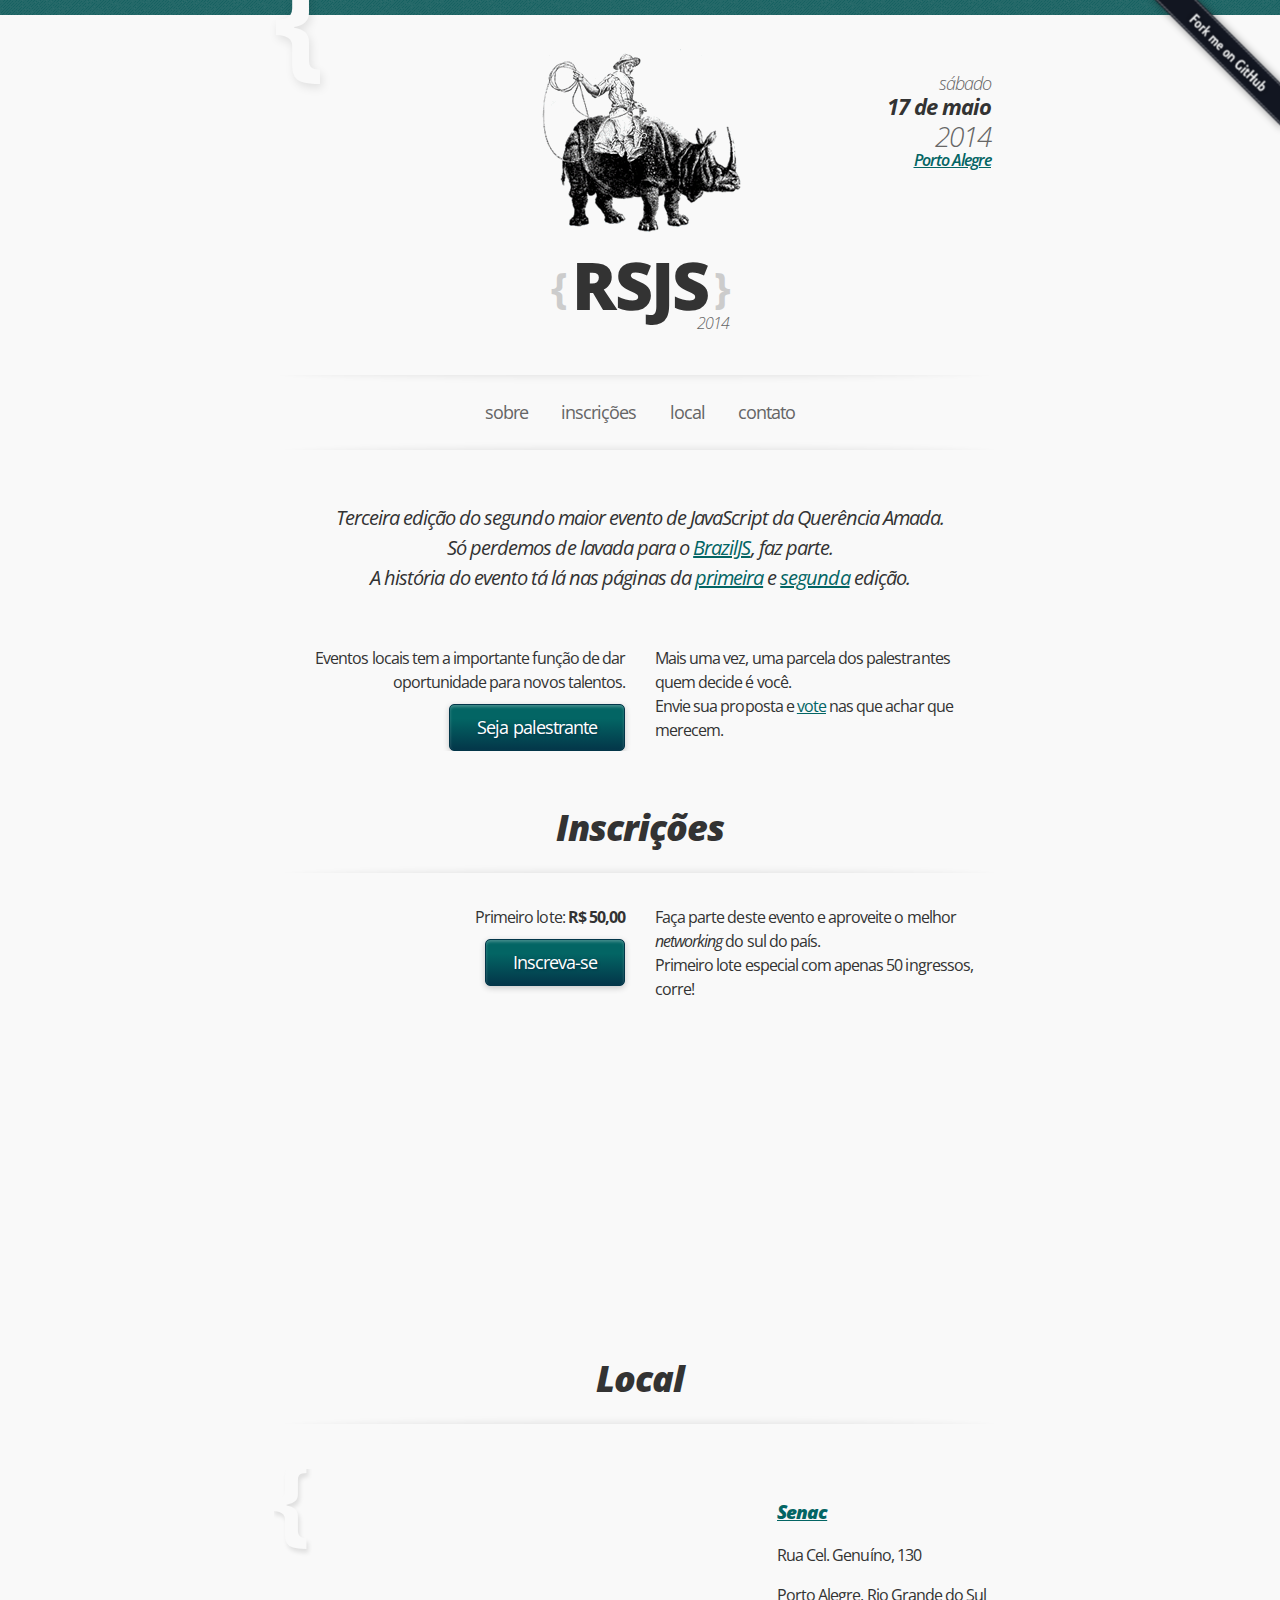
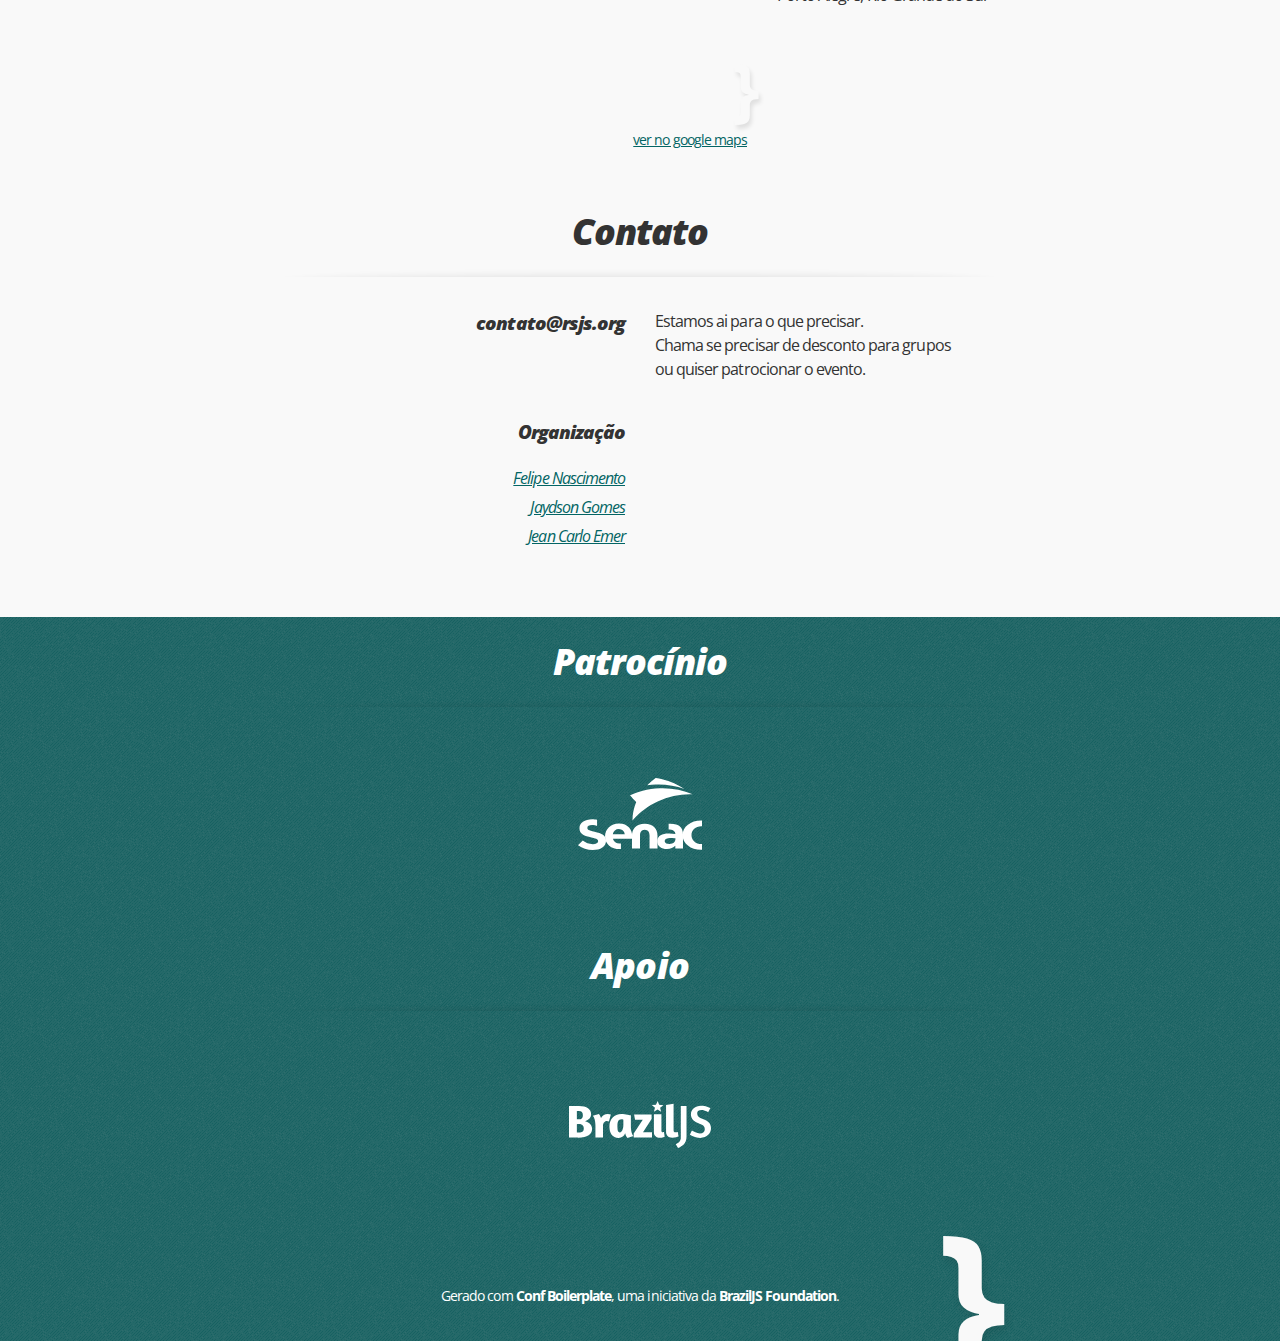
<file: 2014/index.html>
<!doctype html>
<html lang="pt-BR" class="no-js" itemscope itemtype="http://schema.org/Event">
<head>

    <title itemprop="name">RSJS</title>

    <meta charset="utf-8">
    <meta name="author" content="RSJS">
    <meta name="description" content="Terceira edição do segundo maior evento de JavaScript do Rio Grande do Sul.">
    <meta name="viewport" content="width=device-width">
    <meta http-equiv="X-UA-Compatible" content="IE=edge,chrome=1">

    <!-- facebook -->
    <meta property="og:type" content="website">
    <meta property="og:url" content="http://rsjs.org/2014">
    <meta property="og:title" content="RSJS">
    <meta property="og:description" content="Terceira edição do segundo maior evento de JavaScript do Rio Grande do Sul.">
    <meta property="og:image" content="http://rsjs.org/images/og-image.jpg">
    <!-- / facebook -->

    <script>
        (function () {
            // no-js
            var html = document.getElementsByTagName('html')[0]
            html.className = html.className.replace(/\bno-js\b/, '')

            // google analytics settings
            window._gaq = [
                ['_setAccount', 'UA-29193339-1']
              , ['_trackPageview']
            ]
        })()
    </script>

    <!-- 114x114 for iPhone+retina+iPad, link to Android -->
    <link rel="apple-touch-icon-precomposed" href="apple-touch-icon.png">

    <link rel="stylesheet" href="http://fonts.googleapis.com/css?family=Open+Sans:300italic,400,400italic,600italic,700,700italic,800,800italic">
    <link rel="stylesheet" href="styles/main.css">
</head>
<body>

    <div id="skiplinks">
        <a href="#nav">Pular para a navegação</a>
        <a href="#content">Pular para o conteúdo</a>
    </div>

    <div class="landing" id="landing">
        <div class="wrapper">
            <header class="header">
    <h1 class="logo">
        <a href="#landing" title="Gaúcho com laço montado em rinoceronte" itemprop="name">
            <span class="rhino"></span>
            RSJS
            <span class="year">2014</span>
        </a>
    </h1>

    <div class="sidebar">
        <time datetime="2014-05-17T09:00+03:00">
            <span class="item weekday">sábado</span>
            <span class="item day">17 de maio</span>
            <span class="item year">2014</span>
        </time>
        <p><a class="city" href="http://pt.wikipedia.org/wiki/Porto_Alegre" rel="external">
            Porto Alegre
        </a></p>
    </div>
</header>
            <nav id="nav">
    <ul>
        
        <li class="nav-item nav-item-about">
            <a href="#sobre" title="Sobre">Sobre</a>
        </li>
        
        <li class="nav-item nav-item-subscribe">
            <a href="#inscrições" title="Inscrições">Inscrições</a>
        </li>
        
        <li class="nav-item nav-item-location">
            <a href="#local" title="Local">Local</a>
        </li>
        
        <li class="nav-item nav-item-contact">
            <a href="#contato" title="Contato">Contato</a>
        </li>
        
    </ul>
</nav>
        </div>
        <a href="http://github.com/braziljs/rsjs" class="fork-me" rel="external">Fork me on GitHub</a>
    </div>

    <div class="content" id="content">
        <div class="wrapper">
            
            <section class="about" id="sobre">
                <h1 class="title">Sobre</h1>
                <p class="emphasis" itemprop="description">
    Terceira edição do segundo maior evento de JavaScript da Querência Amada.<br>
    Só perdemos de lavada para o <a href="http://braziljs.com.br" rel="external">BrazilJS</a>, faz parte.<br>
    A história do evento tá lá nas páginas da <a href="http://2012.rsjs.org" rel="external">primeira</a> e <a href="http://rsjs.org/2013" rel="external">segunda</a> edição.
</p>
<div class="row">
    <div class="box">
        <p>Eventos locais tem a importante função de dar oportunidade para novos talentos.</p>
        <a href="http://call4paperz.com/events/rsjs-2014" class="button" rel="external">Seja palestrante</a>
    </div>
    <div class="box">
        <p>
            Mais uma vez, uma parcela dos palestrantes quem decide é você.<br>
            Envie sua proposta e <a href="http://call4paperz.com/events/rsjs-2014" rel="external">vote</a> nas que achar que merecem.
        </p>
    </div>
</div>
            </section>
            
            <section class="subscribe" id="inscrições">
                <h1 class="title">Inscrições</h1>
                <div class="row">
    <div class="box">
        <p>Primeiro lote: <b>R$ 50,00</b></p>
        <a href="http://even.tc/rsjs-2014" class="button" rel="external">Inscreva-se</a>
    </div>
    <div class="box">
        <p>
            Faça parte deste evento e aproveite o melhor <i>networking</i> do sul do país.<br>
            Primeiro lote especial com apenas 50 ingressos, corre!
        </p>
    </div>
</div>

<div class="social-box">
    <iframe src="//www.facebook.com/plugins/likebox.php?href=https%3A%2F%2Fwww.facebook.com%2Frsjavascript&amp;width=732&amp;height=258&amp;colorscheme=dark&amp;show_faces=true&amp;header=false&amp;stream=false&amp;show_border=false" scrolling="no" frameborder="0" style="border:none; overflow:hidden; width:100%; height:258px;" allowTransparency="true"></iframe>
</div>
            </section>
            
            <section class="location" id="local">
                <h1 class="title">Local</h1>
                <div class="row">
    <div class="frame map">
       <div id="map-canvas" data-address="Rua Cel. Genuíno, 130, Porto Alegre, RS"></div>
       <p><a href="http://maps.google.com?q=Rua%20Cel.%20Genu%C3%ADno,%20130,%20Porto%20Alegre,%20RS" rel="external">ver no google maps</a></p>
    </div>

    <div class="address" itemprop="address" itemscope itemtype="http://schema.org/PostalAddress">
        <p class="subtitle venue"><a href="http://portal.senacrs.com.br" rel="external">Senac</a></p>
        <p itemprop="streetAddress">Rua Cel. Genuíno, 130</p>
        <p>
            <span itemprop="addressLocality">Porto Alegre</span>,
            <span itemprop="addressRegion"> Rio Grande do Sul</span>
        </p>
    </div>
</div>
            </section>
            
            <section class="contact" id="contato">
                <h1 class="title">Contato</h1>
                <div class="row">    
    <div class="box">
        <p class="subtitle">contato@rsjs.org</p>
    </div>
    <div class="box">
        <p>Estamos ai para o que precisar.<br> Chama se precisar de desconto para grupos<br> ou quiser patrocionar o evento.</p>
    </div>
</div>

<div class="row">
    <div class="box">
        <h2 class="subtitle">Organização</h2>
        <p class="curator"><a href="http://felipenmoura.org" rel="external">Felipe Nascimento</a></p>
        <p class="curator"><a href="http://jaydson.org" rel="external">Jaydson Gomes</a></p>
        <p class="curator"><a href="http://jcemer.com" rel="external">Jean Carlo Emer</a></p>
    </div>
</div>
            </section>
            
        </div>
    </div>

    <div class="footer">
        <div class="wrapper">
            
            <section class="sponsors" id="patrocínio">
                <h1 class="title">Patrocínio</h1>
                <ul class="organizations">
    
    <li itemscope itemtype="http://schema.org/Organization">
        <a href="http://portal.senacrs.com.br" itemprop="url" rel="external">
            <img src="/sponsors/senac.svg" alt="Senac" itemprop="image">
        </a>
    </li>
    
</ul>
            </section>
            
            <section class="partners" id="apoio">
                <h1 class="title">Apoio</h1>
                <ul class="organizations">
    
    <li itemscope itemtype="http://schema.org/Organization">
        <a href="http://braziljs.org" itemprop="url" rel="external">
            <img src="/partners/braziljs.svg" alt="BrazilJS" itemprop="image">
        </a>
    </li>
    
</ul>
            </section>
            
            <div class="credits">
    <p>Gerado com <a href="http://confboilerplate.com" rel="external">Conf Boilerplate</a>, uma iniciativa da <a href="http://braziljs.org" rel="external">BrazilJS Foundation</a>.</p>
</div>
        </div>
    </div>

    <div class="rw-js-container"></div>
    <script src="/scripts/rye-0.0.1.js"></script>
    <script src="/scripts/main.js"></script>
    <script>
        Rye.loadScript([
            // google maps
            'maps.google.com/maps/api/js?sensor=false&callback=mapsAsyncInit'

            // google analytics
          , ('https:' == document.location.protocol ? 'ssl' : 'www') + '.google-analytics.com/ga.js'

            // rating widget
          , 'js.rating-widget.com/external.min.js?t=js'
        ])
    </script>
</body>
</html>
</file>
<file: 2014/styles/main.css>
@media (grifo){}html,body,div,span,object,iframe,h1,h2,h3,h4,h5,h6,p,blockquote,a,pre,abbr,address,cite,code,del,dfn,em,img,ins,kbd,q,samp,small,strong,sub,sup,var,b,i,dl,dt,dd,ol,ul,li,fieldset,form,label,legend,table,caption,tbody,tfoot,thead,tr,th,td,article,aside,canvas,details,figcaption,figure,footer,header,hgroup,menu,nav,section,summary,time,mark,audio,video{margin:0;padding:0;border:0;font-size:100%;vertical-align:baseline}body{line-height:1}article,aside,canvas,details,figcaption,figure,footer,header,hgroup,menu,nav,section,summary{display:block}ol,ul{list-style:none}blockquote,q{quotes:none}blockquote:before,blockquote:after,q:before,q:after{content:'';content:none}ins{background-color:#ff9;color:#000;text-decoration:none}img{-ms-interpolation-mode:bicubic;vertical-align:middle}mark{background-color:#ff9;color:#000;font-style:italic;font-weight:bold}del{text-decoration:line-through}abbr[title],dfn[title]{border-bottom:1px dotted #000;cursor:help}table{border-collapse:collapse;border-spacing:0}hr{display:block;height:1px;border:0;border-top:1px solid #ccc;margin:1em 0;padding:0}em{font-style:normal;font-weight:700}input,select{vertical-align:middle}.vhidden{position:absolute;text-align:left;direction:ltr;left:-9999em;height:1px}.clearfix:before,.clearfix:after{content:"\0020";display:block;height:0;visibility:hidden}.clearfix:after{clear:both}.clearfix{zoom:1}.wrapper{width:94%;max-width:732px;margin:0 auto;position:relative}html{padding-top:15px;background:url("/images/2014/pattern.png")}body{background:#f9f9f9;font:16px/1.5 'Open Sans',sans-serif;color:#333;letter-spacing:-.06em}p{margin-bottom:5px}a{color:#036564;display:inline-block;outline:none;}p a:hover,p a:after{-webkit-box-shadow:1px 1px 2px rgba(0,0,0,0.15);box-shadow:1px 1px 2px rgba(0,0,0,0.15)}p a:hover{-webkit-transition:background 0.1s ease-out, color 0.1s ease-out;-moz-transition:background 0.1s ease-out, color 0.1s ease-out;-o-transition:background 0.1s ease-out, color 0.1s ease-out;-ms-transition:background 0.1s ease-out, color 0.1s ease-out;transition:background 0.1s ease-out, color 0.1s ease-out;margin:0 -3px;padding:0 3px;text-decoration:none;background:#eee;color:#666}p a[rel=external]:hover{position:relative;}p a[rel=external]:hover:after{position:absolute;top:0;right:-1.2em;bottom:0;width:1.2em;content:'';background:#fff url("/images/external-icon.png") center center no-repeat}.button{display:inline-block;line-height:2.5;background:#034d56;background:-webkit-linear-gradient(#036564 30%, #033649);background:-moz-linear-gradient(#036564 30%, #033649);background:-o-linear-gradient(#036564 30%, #033649);background:-ms-linear-gradient(#036564 30%, #033649);background:linear-gradient(#036564 30%, #033649);color:#fff;text-decoration:none;font-size:1.125em;padding:0 1.5em;margin-top:5px;border:1px solid #033649;-webkit-border-radius:5px;border-radius:5px;-webkit-transition:all 0.1s ease-out;-moz-transition:all 0.1s ease-out;-o-transition:all 0.1s ease-out;-ms-transition:all 0.1s ease-out;transition:all 0.1s ease-out;text-shadow:1px 1px 2px #033649;-webkit-box-shadow:0 2px 6px rgba(0,0,0,0.2),inset 0 2px 3px rgba(255,255,255,0.25);box-shadow:0 2px 6px rgba(0,0,0,0.2),inset 0 2px 3px rgba(255,255,255,0.25);}.button:hover{text-shadow:0 -1px 4px #033649;-webkit-box-shadow:0 2px 6px rgba(0,0,0,0.2),inset 0 2px 3px rgba(0,0,0,0.2);box-shadow:0 2px 6px rgba(0,0,0,0.2),inset 0 2px 3px rgba(0,0,0,0.2)}.button:active{-webkit-transition:all 0 ease-out;-moz-transition:all 0 ease-out;-o-transition:all 0 ease-out;-ms-transition:all 0 ease-out;transition:all 0 ease-out;-webkit-box-shadow:0 2px 6px rgba(0,0,0,0.2),inset 0 6px 6px rgba(0,0,0,0.2);box-shadow:0 2px 6px rgba(0,0,0,0.2),inset 0 6px 6px rgba(0,0,0,0.2)}#skiplinks{position:absolute;left:-9999px}.fork-me{position:fixed;right:0;top:0;width:140px;height:140px;text-indent:101%;white-space:nowrap;overflow:hidden;background-image:url("/images/2014/fork-me.png");background-repeat:no-repeat;background-position:50% 50%;z-index:200}.header{height:405px;padding-top:30px;}.header .logo{width:214px;margin:0 auto;position:relative;z-index:1;background:url("/images/rhino.png") no-repeat;}.header .logo a{color:#333;text-decoration:none;display:block;letter-spacing:-2px;font-size:66px;line-height:78px;font-weight:800;text-align:center;padding-top:200px;position:relative;}.header .logo a:before,.header .logo a:after{position:absolute;font-weight:700;color:#f9f9f9}.header .logo a:before{left:18px;content:'{'}.header .logo a:after{right:18px;content:'}'}.header .logo a:before,.header .logo a:after{color:#ccc;bottom:-3px;font-size:42px}.header .logo .year{color:#666;font-weight:300;font-style:italic;line-height:1;font-size:.24242424242424243em;position:absolute;right:1.1em;bottom:-.5em;letter-spacing:-1px}.header .logo .rhino{position:absolute;top:0;bottom:0;left:0;right:0;background:url("/images/rhino.png") -250px 0 no-repeat}.header .logo a:hover .rhino{-webkit-transform-origin:60% 50%;-moz-transform-origin:60% 50%;-o-transform-origin:60% 50%;-ms-transform-origin:60% 50%;transform-origin:60% 50%;-webkit-animation:rhino-horn 2s ease-out;-moz-animation:rhino-horn 2s ease-out;-o-animation:rhino-horn 2s ease-out;-ms-animation:rhino-horn 2s ease-out;animation:rhino-horn 2s ease-out;-webkit-animation-iteration-count:infinite;-moz-animation-iteration-count:infinite;-o-animation-iteration-count:infinite;-ms-animation-iteration-count:infinite;animation-iteration-count:infinite}.header .sidebar{float:left;width:95.90163934426229%;margin-left:2.0491803278688523%;margin-right:2.0491803278688523%;position:absolute;right:0;top:60px;text-align:right;font-style:italic;}.header .sidebar .item{display:block;margin-top:-.3em;margin-bottom:-.3em;font-weight:300;color:#666}.header .sidebar .weekday{font-size:1.125em}.header .sidebar .day{color:#333;font-weight:700;font-size:22px}.header .sidebar .year{font-size:1.75em}.header .sidebar .city{font-weight:600}nav{position:absolute;left:0;right:0;z-index:100;top:360px;text-align:center;text-transform:lowercase;background:url("/images/shadows.png") 0 bottom;}nav ul{background:url("/images/shadows.png") -1000px top}nav li{display:inline-block}nav a{font-size:1.125em;line-height:75px;height:75px;display:block;padding:0 15px;color:#666;text-decoration:none;border-bottom:0 solid #036564;}nav a.active,nav a:hover{-webkit-transition:all 0.1s ease-out;-moz-transition:all 0.1s ease-out;-o-transition:all 0.1s ease-out;-ms-transition:all 0.1s ease-out;transition:all 0.1s ease-out;border-bottom-width:4px;height:71px}nav.fixed{position:fixed;top:0;background:url("/images/2014/pattern.png");}nav.fixed a{font-size:1em;line-height:52.5px;height:52.5px;color:#fff;border-color:#fff;}nav.fixed a.active,nav.fixed a:hover{height:48.5px}.title{font-size:2.25em;font-style:italic;font-weight:800;text-align:center;line-height:2.5;margin-bottom:.8888888888888888em;background:url("/images/shadows.png") 0 bottom}.subtitle{font-size:1.1875em;font-style:italic;font-weight:800;margin-bottom:1em}section{margin-top:-4em;padding-top:4em;padding-bottom:2em;}section .row{overflow:hidden;clear:both;}section .row ~ .row{padding-top:2em}section .box{float:left;width:45.90163934426229%;margin-left:2.0491803278688523%;margin-right:2.0491803278688523%;text-align:right;}section .box ~ .box{text-align:left}.warning{text-align:center;font-style:italic;font-size:1.1em;margin-top:2em}section.about .title{position:absolute;left:-9999px}section.about .emphasis{float:left;width:95.90163934426229%;margin-left:2.0491803278688523%;margin-right:2.0491803278688523%;color:#333;margin-top:2.65em;margin-bottom:2.65em;font-size:1.25em;font-style:italic;text-align:center}section.subscribe .social-box{padding-top:2em;text-align:center;}section.subscribe .social-box iframe{margin:0 auto}section.schedule table{margin-bottom:-2em;width:100%}section.schedule thead th{position:absolute;left:-9999px}section.schedule .time,section.schedule .slot:before{font-size:1.5em;font-style:italic;font-weight:800}section.schedule .time{float:left;width:12.568306010928962%;margin-left:2.0491803278688523%;margin-right:2.0491803278688523%;text-align:right}section.schedule .slot{float:left;width:79.23497267759562%;margin-left:2.0491803278688523%;margin-right:2.0491803278688523%;margin-top:6px;margin-bottom:2em;}section.schedule .slot .talk{margin-bottom:-4px;position:relative;z-index:1}section.schedule .slot .bar{font-style:italic;margin-bottom:15px}section.schedule .slot .photo{width:16%;float:left;}section.schedule .slot .photo img{width:100%}section.schedule .slot .presentation{float:right;width:78%}section.schedule .slot .button{padding:0 .9em;font-size:.9em;line-height:2;margin:.5em 1em 0 0}section.schedule .other{opacity:.6;-ms-filter:"progid:DXImageTransform.Microsoft.Alpha(Opacity=60)";filter:alpha(opacity=60)}.rw-ui-info-container{font-style:normal}.rw-ui-container.rw-size-small .rw-report-link{display:none !important}.rw-ui-tooltip{visibility:hidden}.rw-ui-like:hover .rw-ui-like-label{border-bottom:none !important}section.location .title{margin-bottom:45px}section.location .map{float:left;width:62.568306010928964%;margin-left:2.0491803278688523%;margin-right:2.0491803278688523%;}section.location .map #map-canvas{height:250px}section.location .map p{text-align:right;font-size:.875em;margin-top:10px}section.location .address{float:left;width:29.23497267759563%;margin-left:2.0491803278688523%;margin-right:2.0491803278688523%;padding-top:2em;}section.location .address p{margin-bottom:1em}section.location .venue{line-height:1.2}section.contact .curator{font-style:italic}.footer{background:url("/images/2014/pattern.png");margin-top:2em;overflow:hidden;}.footer .title{color:#fff}.footer .organizations{text-align:center;}.footer .organizations li{display:inline-block;margin:15px 30px}.footer section.partners li{margin-left:15px;margin-right:15px}.footer .credits{text-align:center;font-size:.875em;padding:60px 0 30px 0;color:#fff;}.footer .credits p{display:inline-block;padding:0 2.75em;max-width:80%;-webkit-box-sizing:border-box;-moz-box-sizing:border-box;box-sizing:border-box}.footer .credits a{color:#fff;font-weight:700;text-decoration:none;}.footer .credits a:hover{background:#036564}.landing .wrapper{position:relative;}.landing .wrapper:before,.landing .wrapper:after{position:absolute;font-weight:700;color:#f9f9f9}.landing .wrapper:before{left:0;content:'{'}.landing .wrapper:before{font-size:130px;top:-100px;text-shadow:2px 4px 10px rgba(0,0,0,0.1)}.footer .wrapper{position:relative;}.footer .wrapper:before,.footer .wrapper:after{position:absolute;font-weight:700;color:#f9f9f9}.footer .wrapper:after{right:0;content:'}'}.footer .wrapper:after{font-size:180px;bottom:-90px;text-shadow:2px 4px 10px rgba(0,0,0,0.1)}.photo{position:relative;}.photo:before,.photo:after{position:absolute;font-weight:700;color:#f9f9f9}.photo:before{left:-14px;content:'{'}.photo:after{right:-12px;content:'}'}.photo:before,.photo:after{text-shadow:2px 4px 4px rgba(0,0,0,0.1);z-index:10}.photo:before{font-size:60px;top:-30px}.photo:after{font-size:50px;bottom:-16px}.map{position:relative;}.map:before,.map:after{position:absolute;font-weight:700;color:#f9f9f9}.map:before{left:-18px;content:'{'}.map:after{right:-12px;content:'}'}.map:before,.map:after{text-shadow:2px 4px 4px rgba(0,0,0,0.1);z-index:10}.map:before{font-size:100px;top:-50px}.map:after{font-size:70px;bottom:15px}@media only screen and (max-width: 850px){.fork-me{display:none}}@media only screen and (max-width: 550px){body{font-size:medium}.header{height:auto;}.header .sidebar{position:static;float:none;text-align:center;padding-top:2em}nav{position:absolute;left:-9999px;right:auto}section .box{float:left;width:95.90163934426229%;margin-left:2.0491803278688523%;margin-right:2.0491803278688523%;text-align:left;}section .box br{display:none}section .box ~ .box{margin-top:15px}section.about .emphasis br{display:none}.social-box{display:none}section.location .map,section.location .address{float:left;width:95.90163934426229%;margin-left:2.0491803278688523%;margin-right:2.0491803278688523%}section.location .address p{margin-bottom:0}section.schedule .time{display:none}section.schedule .slot{float:left;width:95.90163934426229%;margin-left:2.0491803278688523%;margin-right:2.0491803278688523%;margin-top:0;}section.schedule .slot:before{content:attr(data-time);display:block}}@media print{*{background:transparent !important;color:#000 !important;text-shadow:none !important}a,a:visited{color:#444 !important;text-decoration:underline}a[href]:after{content:" (" attr(href) ")"}abbr[title]:after{content:" (" attr(title) ")"}.ir a:after{content:""}pre,blockquote{border:1px solid #999;page-break-inside:avoid}thead{display:table-header-group}tr,img{page-break-inside:avoid}@page{margin:.5cm}p,h2,h3{orphans:3;widows:3}h2,h3{page-break-after:avoid}}@-moz-keyframes rhino-horn{0%{-webkit-transform:rotate(0);-moz-transform:rotate(0);-o-transform:rotate(0);-ms-transform:rotate(0);transform:rotate(0)}16%{-webkit-transform:rotate(10deg);-moz-transform:rotate(10deg);-o-transform:rotate(10deg);-ms-transform:rotate(10deg);transform:rotate(10deg)}28%{-webkit-transform:rotate(-4deg);-moz-transform:rotate(-4deg);-o-transform:rotate(-4deg);-ms-transform:rotate(-4deg);transform:rotate(-4deg)}40%{-webkit-transform:rotate(0);-moz-transform:rotate(0);-o-transform:rotate(0);-ms-transform:rotate(0);transform:rotate(0)}}@-webkit-keyframes rhino-horn{0%{-webkit-transform:rotate(0);-moz-transform:rotate(0);-o-transform:rotate(0);-ms-transform:rotate(0);transform:rotate(0)}16%{-webkit-transform:rotate(10deg);-moz-transform:rotate(10deg);-o-transform:rotate(10deg);-ms-transform:rotate(10deg);transform:rotate(10deg)}28%{-webkit-transform:rotate(-4deg);-moz-transform:rotate(-4deg);-o-transform:rotate(-4deg);-ms-transform:rotate(-4deg);transform:rotate(-4deg)}40%{-webkit-transform:rotate(0);-moz-transform:rotate(0);-o-transform:rotate(0);-ms-transform:rotate(0);transform:rotate(0)}}@-o-keyframes rhino-horn{0%{-webkit-transform:rotate(0);-moz-transform:rotate(0);-o-transform:rotate(0);-ms-transform:rotate(0);transform:rotate(0)}16%{-webkit-transform:rotate(10deg);-moz-transform:rotate(10deg);-o-transform:rotate(10deg);-ms-transform:rotate(10deg);transform:rotate(10deg)}28%{-webkit-transform:rotate(-4deg);-moz-transform:rotate(-4deg);-o-transform:rotate(-4deg);-ms-transform:rotate(-4deg);transform:rotate(-4deg)}40%{-webkit-transform:rotate(0);-moz-transform:rotate(0);-o-transform:rotate(0);-ms-transform:rotate(0);transform:rotate(0)}}@-ms-keyframes rhino-horn{0%{-webkit-transform:rotate(0);-moz-transform:rotate(0);-o-transform:rotate(0);-ms-transform:rotate(0);transform:rotate(0)}16%{-webkit-transform:rotate(10deg);-moz-transform:rotate(10deg);-o-transform:rotate(10deg);-ms-transform:rotate(10deg);transform:rotate(10deg)}28%{-webkit-transform:rotate(-4deg);-moz-transform:rotate(-4deg);-o-transform:rotate(-4deg);-ms-transform:rotate(-4deg);transform:rotate(-4deg)}40%{-webkit-transform:rotate(0);-moz-transform:rotate(0);-o-transform:rotate(0);-ms-transform:rotate(0);transform:rotate(0)}}@keyframes rhino-horn{0%{-webkit-transform:rotate(0);-moz-transform:rotate(0);-o-transform:rotate(0);-ms-transform:rotate(0);transform:rotate(0)}16%{-webkit-transform:rotate(10deg);-moz-transform:rotate(10deg);-o-transform:rotate(10deg);-ms-transform:rotate(10deg);transform:rotate(10deg)}28%{-webkit-transform:rotate(-4deg);-moz-transform:rotate(-4deg);-o-transform:rotate(-4deg);-ms-transform:rotate(-4deg);transform:rotate(-4deg)}40%{-webkit-transform:rotate(0);-moz-transform:rotate(0);-o-transform:rotate(0);-ms-transform:rotate(0);transform:rotate(0)}}
</file>
